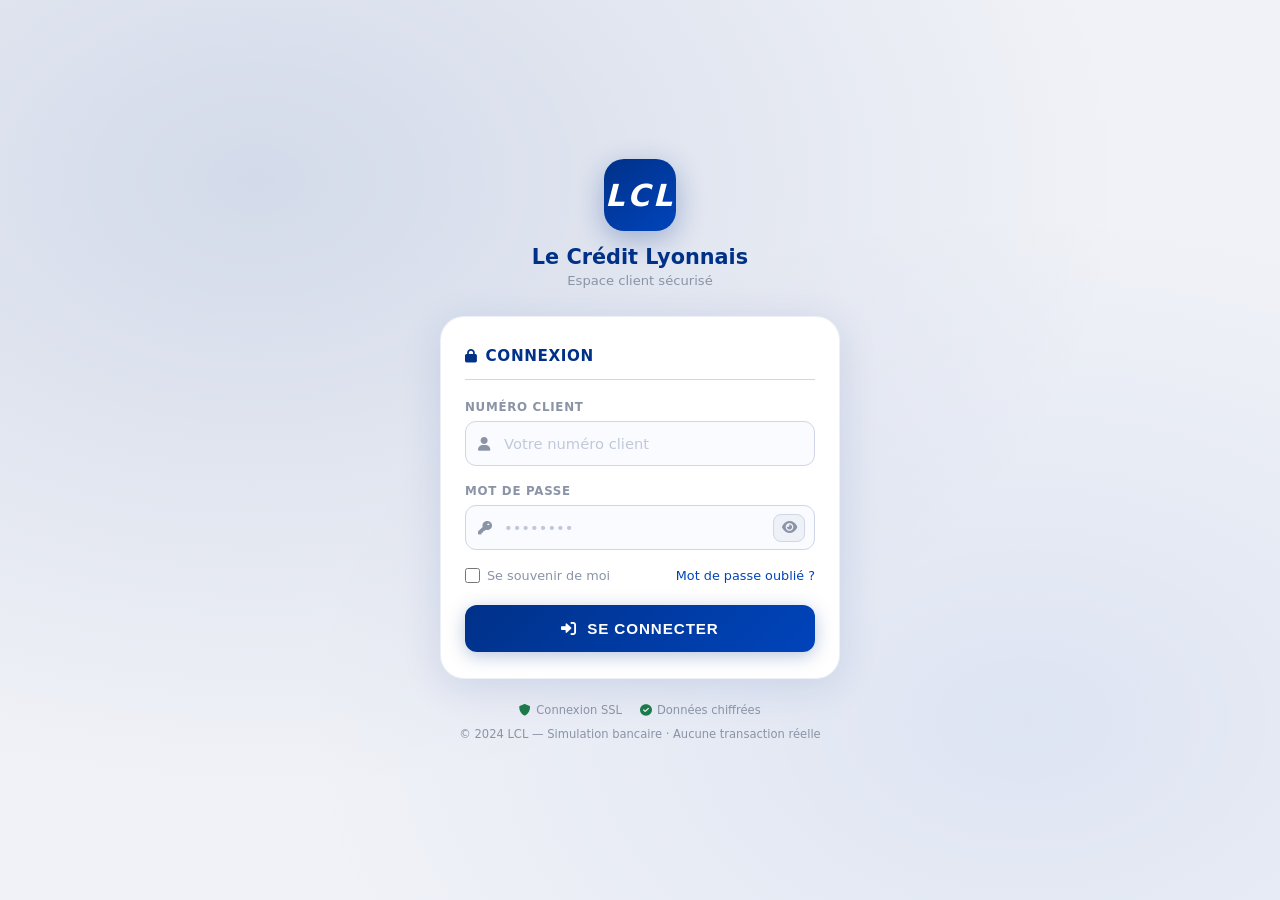
<file: index.html>
<!DOCTYPE html>
<html lang="fr">
<head>
    <meta charset="UTF-8">
    <meta name="viewport" content="width=device-width, initial-scale=1.0, maximum-scale=1.0, user-scalable=no">
    <title>LCL - Connexion</title>
    <link href="https://cdnjs.cloudflare.com/ajax/libs/font-awesome/6.0.0/css/all.min.css" rel="stylesheet">
    <style>
        :root {
            --lcl-blue:  #003189;
            --lcl-blue2: #0044bb;
            --lcl-red:   #c0392b;
            --bg:        #f0f2f7;
            --white:     #ffffff;
            --gray:      #8a94a6;
            --border:    #d0d5e8;
            --text:      #1a1f36;
        }

        *, *::before, *::after { margin:0; padding:0; box-sizing:border-box; }
        html, body {
            height: 100%;
            font-family: 'Segoe UI', system-ui, sans-serif;
            background: var(--bg);
            color: var(--text);
        }

        .login-page {
            min-height: 100vh;
            display: flex;
            flex-direction: column;
            align-items: center;
            justify-content: center;
            padding: 24px 16px;
            background:
                radial-gradient(ellipse at 20% 20%, rgba(0,49,137,0.12) 0%, transparent 60%),
                radial-gradient(ellipse at 80% 80%, rgba(0,68,187,0.08) 0%, transparent 50%),
                var(--bg);
        }

        /* ── LOGO ── */
        .login-header {
            text-align: center;
            margin-bottom: 28px;
            animation: fadeUp .5s ease;
        }
        .login-logo-box {
            width: 72px; height: 72px;
            background: linear-gradient(145deg, var(--lcl-blue), var(--lcl-blue2));
            border-radius: 20px;
            display: flex; align-items: center; justify-content: center;
            margin: 0 auto 14px;
            box-shadow: 0 8px 28px rgba(0,49,137,0.30);
        }
        .login-logo-box span {
            font-size: 1.9rem;
            font-weight: 900;
            color: #fff;
            font-style: italic;
            letter-spacing: .1em;
        }
        .login-header h1 {
            font-size: 1.3rem;
            font-weight: 700;
            color: var(--lcl-blue);
        }
        .login-header p {
            font-size: .82rem;
            color: var(--gray);
            margin-top: 4px;
        }

        /* ── CARD ── */
        .login-card {
            background: var(--white);
            border-radius: 24px;
            padding: 30px 24px 26px;
            width: 100%;
            max-width: 400px;
            box-shadow: 0 8px 40px rgba(0,49,137,0.12);
            border: 1px solid rgba(0,49,137,0.07);
            animation: fadeUp .5s ease .1s both;
        }
        .login-card h2 {
            font-size: .95rem;
            font-weight: 700;
            color: var(--lcl-blue);
            margin-bottom: 20px;
            padding-bottom: 14px;
            border-bottom: 1px solid var(--border);
            letter-spacing: .04em;
        }

        /* ── ERREUR ── */
        .login-error {
            display: none;
            background: #fdecea;
            border: 1px solid #f5c6c2;
            border-radius: 10px;
            padding: 11px 14px;
            margin-bottom: 16px;
            font-size: .83rem;
            color: var(--lcl-red);
            align-items: center;
            gap: 8px;
        }
        .login-error.show { display: flex; }

        /* ── FIELDS ── */
        .field { margin-bottom: 18px; }
        .field label {
            display: block;
            font-size: .74rem;
            font-weight: 600;
            color: var(--gray);
            text-transform: uppercase;
            letter-spacing: .06em;
            margin-bottom: 7px;
        }
        .input-wrap { position: relative; }
        .input-wrap .ico-left {
            position: absolute;
            left: 13px; top: 50%;
            transform: translateY(-50%);
            color: var(--gray);
            font-size: .88rem;
            pointer-events: none;
        }
        .input-wrap input {
            width: 100%;
            padding: 13px 46px 13px 38px;
            border: 1.5px solid var(--border);
            border-radius: 11px;
            font-size: .92rem;
            color: var(--text);
            background: #fafbff;
            outline: none;
            transition: .2s;
            font-family: inherit;
        }
        .input-wrap input:focus {
            border-color: var(--lcl-blue2);
            background: #fff;
            box-shadow: 0 0 0 3px rgba(0,68,187,0.10);
        }
        .input-wrap input::placeholder { color: #c0c8da; }

        /* ── TOGGLE MOT DE PASSE ── */
        .btn-toggle-pass {
            position: absolute;
            right: 10px; top: 50%;
            transform: translateY(-50%);
            background: #eef1f8;
            border: 1.5px solid var(--border);
            border-radius: 8px;
            width: 32px; height: 28px;
            display: flex; align-items: center; justify-content: center;
            cursor: pointer;
            color: var(--gray);
            font-size: .85rem;
            transition: .2s;
        }
        .btn-toggle-pass:hover {
            background: var(--lcl-blue);
            color: #fff;
            border-color: var(--lcl-blue);
        }

        /* ── OPTIONS ── */
        .login-options {
            display: flex;
            align-items: center;
            justify-content: space-between;
            margin-bottom: 22px;
        }
        .remember-me {
            display: flex; align-items: center; gap: 7px;
            font-size: .8rem; color: var(--gray); cursor: pointer;
        }
        .remember-me input[type="checkbox"] {
            width: 15px; height: 15px;
            accent-color: var(--lcl-blue); cursor: pointer;
        }
        .forgot-link {
            font-size: .8rem;
            color: var(--lcl-blue2);
            font-weight: 500;
            cursor: pointer;
            transition: .2s;
        }
        .forgot-link:hover { text-decoration: underline; }

        /* ── BOUTON ── */
        .btn-login {
            width: 100%;
            padding: 15px;
            background: linear-gradient(135deg, var(--lcl-blue), var(--lcl-blue2));
            color: #fff;
            border: none;
            border-radius: 12px;
            font-size: .95rem;
            font-weight: 700;
            letter-spacing: .06em;
            cursor: pointer;
            transition: .22s;
            box-shadow: 0 4px 18px rgba(0,49,137,0.28);
            display: flex; align-items: center; justify-content: center; gap: 10px;
        }
        .btn-login:hover { transform: translateY(-1px); box-shadow: 0 8px 28px rgba(0,49,137,0.35); }
        .btn-login:active { transform: translateY(0); }

        /* ── FOOTER ── */
        .login-footer {
            margin-top: 24px;
            text-align: center;
            animation: fadeUp .5s ease .2s both;
        }
        .badges {
            display: flex; align-items: center; justify-content: center;
            gap: 18px; margin-bottom: 10px;
        }
        .badge-secure {
            display: flex; align-items: center; gap: 5px;
            font-size: .72rem; color: var(--gray);
        }
        .badge-secure i { color: #1a7a4a; }
        .login-footer p { font-size: .72rem; color: var(--gray); }

        /* ── SPINNER ── */
        .spinner-overlay {
            position: fixed; inset: 0;
            background: rgba(10,20,60,0.5);
            z-index: 9999;
            display: flex; align-items: center; justify-content: center;
            opacity: 0; pointer-events: none; transition: .2s;
        }
        .spinner-overlay.show { opacity: 1; pointer-events: all; }
        .spinner {
            width: 46px; height: 46px;
            border: 4px solid rgba(255,255,255,0.3);
            border-top-color: #fff;
            border-radius: 50%;
            animation: spin .7s linear infinite;
        }
        @keyframes spin { to { transform: rotate(360deg); } }
        @keyframes fadeUp {
            from { opacity:0; transform:translateY(20px); }
            to   { opacity:1; transform:translateY(0); }
        }
    </style>
</head>
<body>

    <div class="login-page">

        <!-- LOGO -->
        <div class="login-header">
            <div class="login-logo-box"><span>LCL</span></div>
            <h1>Le Crédit Lyonnais</h1>
            <p>Espace client sécurisé</p>
        </div>

        <!-- CARD -->
        <div class="login-card">

            <h2><i class="fas fa-lock" style="margin-right:8px;font-size:.85rem;"></i>CONNEXION</h2>

            <!-- MESSAGE ERREUR -->
            <div class="login-error" id="login-error">
                <i class="fas fa-exclamation-circle"></i>
                <span id="error-msg">Identifiant ou mot de passe incorrect.</span>
            </div>

            <form id="login-form" onsubmit="doLogin(event)">

                <!-- NUMÉRO CLIENT -->
                <div class="field">
                    <label>Numéro client</label>
                    <div class="input-wrap">
                        <i class="fas fa-user ico-left"></i>
                        <input
                            type="text"
                            id="input-user"
                            placeholder="Votre numéro client"
                            autocomplete="username"
                            required
                        >
                    </div>
                </div>

                <!-- MOT DE PASSE + TOGGLE -->
                <div class="field">
                    <label>Mot de passe</label>
                    <div class="input-wrap">
                        <i class="fas fa-key ico-left"></i>
                        <input
                            type="password"
                            id="input-pass"
                            placeholder="••••••••"
                            autocomplete="current-password"
                            required
                        >
                        <button type="button" class="btn-toggle-pass" onclick="togglePassword()" title="Afficher / Masquer le mot de passe">
                            <i class="fas fa-eye" id="eye-icon"></i>
                        </button>
                    </div>
                </div>

                <!-- OPTIONS -->
                <div class="login-options">
                    <label class="remember-me">
                        <input type="checkbox" id="remember-me"> Se souvenir de moi
                    </label>
                    <span class="forgot-link" onclick="showForgot()">Mot de passe oublié ?</span>
                </div>

                <!-- BOUTON CONNEXION -->
                <button type="submit" class="btn-login">
                    <i class="fas fa-sign-in-alt"></i> SE CONNECTER
                </button>

            </form>
        </div>

        <!-- FOOTER -->
        <div class="login-footer">
            <div class="badges">
                <div class="badge-secure"><i class="fas fa-shield-alt"></i> Connexion SSL</div>
                <div class="badge-secure"><i class="fas fa-check-circle"></i> Données chiffrées</div>
            </div>
            <p>© 2024 LCL — Simulation bancaire · Aucune transaction réelle</p>
        </div>

    </div>

    <!-- SPINNER -->
    <div class="spinner-overlay" id="spinner">
        <div class="spinner"></div>
    </div>

    <script>
        // ═══════════════════════════════
        //  IDENTIFIANTS DE CONNEXION
        // ═══════════════════════════════
        const USERS = [
            { login: 'DjanIsFake', password: '44454241' }
        ];

        // ═══════════════════════════════
        //  CONNEXION
        // ═══════════════════════════════
        function doLogin(e) {
            e.preventDefault();
            const user = document.getElementById('input-user').value.trim();
            const pass = document.getElementById('input-pass').value;

            hideError();
            showSpinner(true);

            setTimeout(() => {
                const found = USERS.find(u => u.login === user && u.password === pass);

                if (found) {
                    if (document.getElementById('remember-me').checked) {
                        localStorage.setItem('lcl_user', user);
                    }
                    window.location.href = 'dashboard.html';
                } else {
                    showSpinner(false);
                    showError('Numéro client ou mot de passe incorrect. Veuillez réessayer.');
                    document.getElementById('input-pass').value = '';
                    document.getElementById('input-pass').focus();
                }
            }, 900);
        }

        // ═══════════════════════════════
        //  AFFICHER / MASQUER MOT DE PASSE
        // ═══════════════════════════════
        function togglePassword() {
            const input = document.getElementById('input-pass');
            const icon  = document.getElementById('eye-icon');

            if (input.type === 'password') {
                // Afficher le mot de passe
                input.type = 'text';
                icon.className = 'fas fa-eye-slash';
            } else {
                // Masquer le mot de passe
                input.type = 'password';
                icon.className = 'fas fa-eye';
            }
        }

        // ═══════════════════════════════
        //  MOT DE PASSE OUBLIÉ
        // ═══════════════════════════════
        function showForgot() {
            alert('Pour réinitialiser votre mot de passe,\ncontactez votre conseiller LCL au 0 800 000 000.');
        }

        // ═══════════════════════════════
        //  AFFICHER ERREUR
        // ═══════════════════════════════
        function showError(msg) {
            document.getElementById('error-msg').textContent = msg;
            document.getElementById('login-error').classList.add('show');
        }
        function hideError() {
            document.getElementById('login-error').classList.remove('show');
        }

        // ═══════════════════════════════
        //  SPINNER
        // ═══════════════════════════════
        function showSpinner(v) {
            document.getElementById('spinner').classList.toggle('show', v);
        }

        // ═══════════════════════════════
        //  AUTO-REMPLIR SI "SE SOUVENIR"
        // ═══════════════════════════════
        window.onload = () => {
            const saved = localStorage.getItem('lcl_user');
            if (saved) {
                document.getElementById('input-user').value = saved;
                document.getElementById('remember-me').checked = true;
                document.getElementById('input-pass').focus();
            }
        };
    </script>

</body>
</html>
</file>
